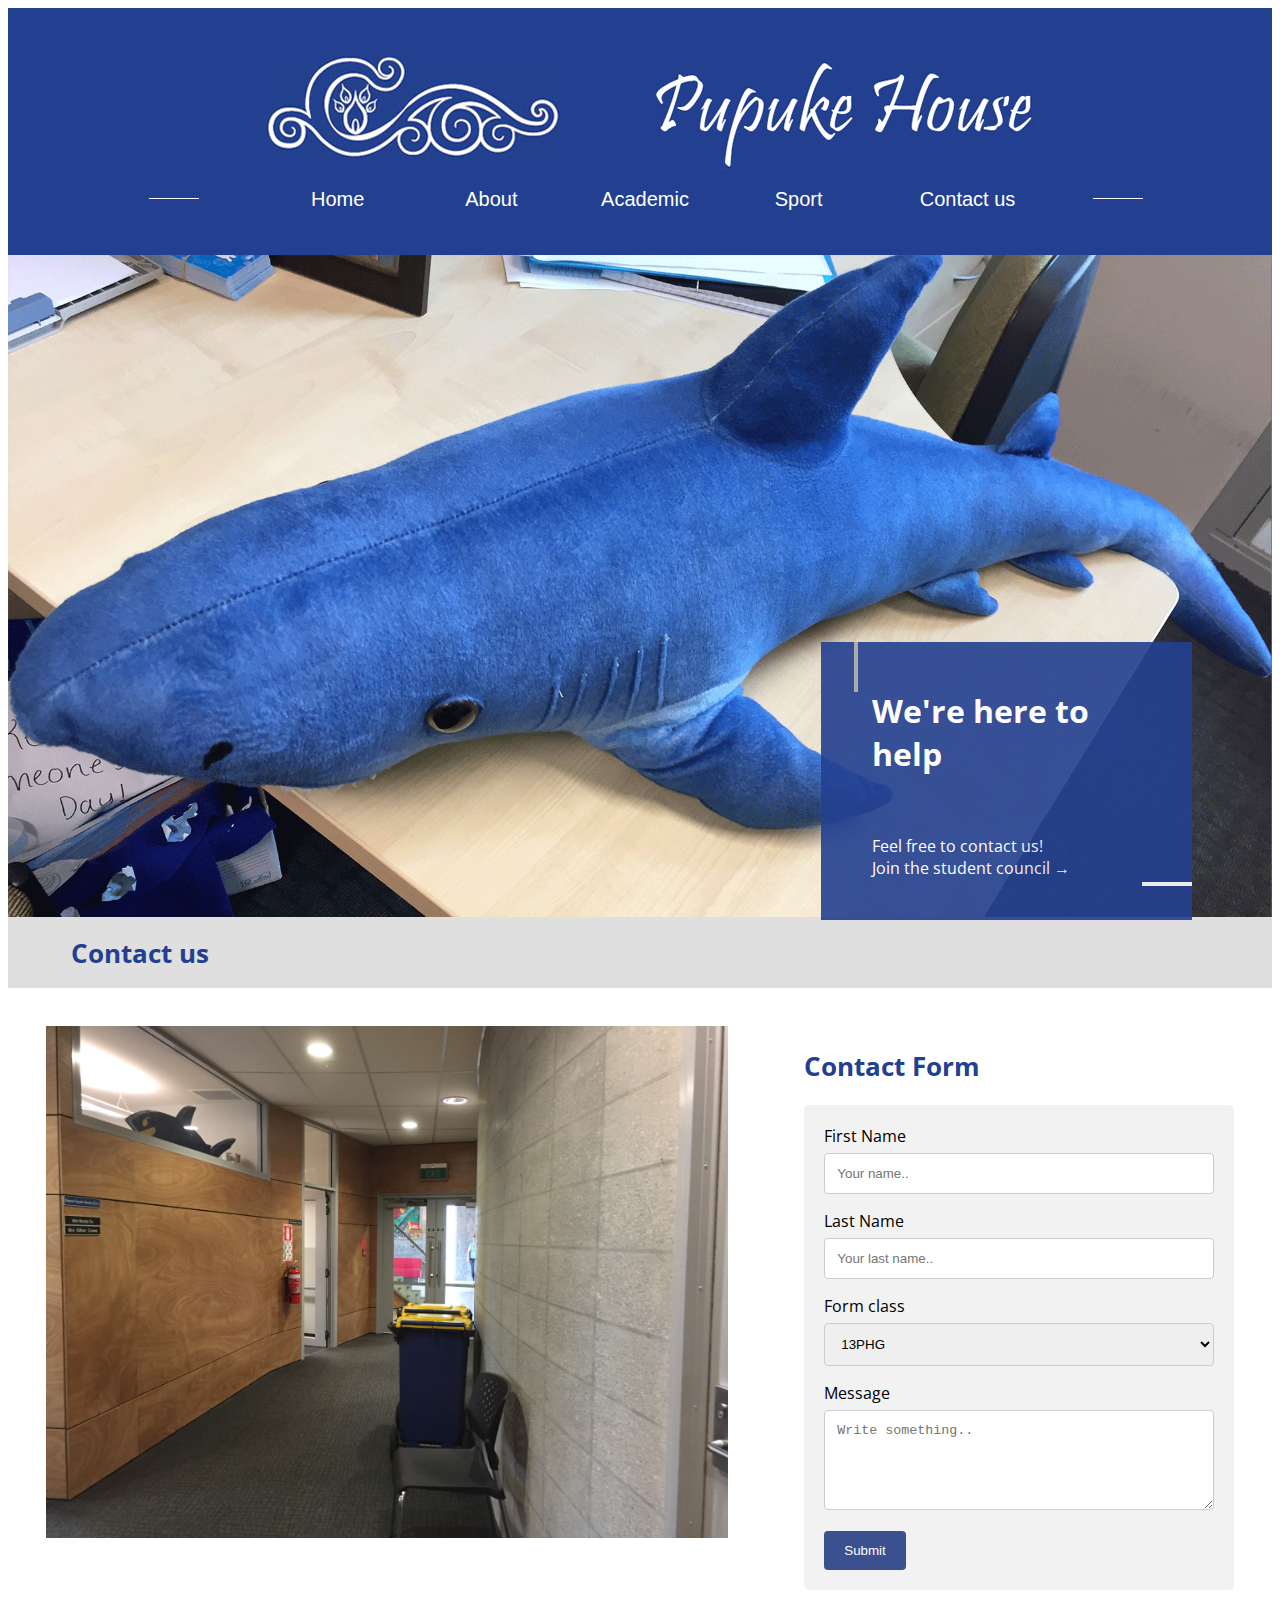
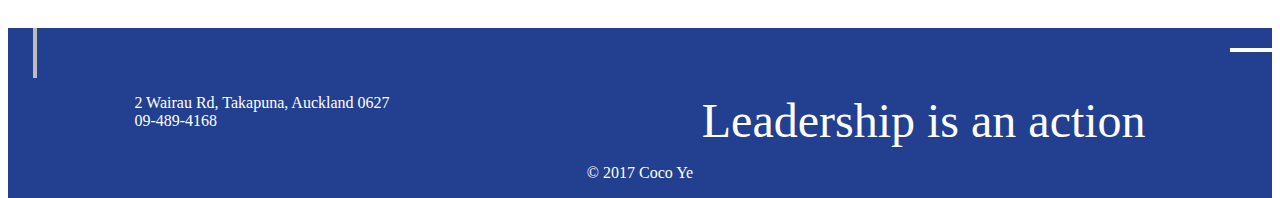
<file: contact.html>
<!doctype html>
<html>
  <head>
     <title>Pupuke House</title>
     <meta charset="utf-8">
     <meta name="viewport" content="width=device-width, initial-scale=1.0">
     <link rel="stylesheet" href="style.css">
     <link href="https://fonts.googleapis.com/css?family=Open+Sans" rel="stylesheet">
  </head>
    <body>
<header>
   <div id="navigation">    <!--Banner and navigation-->
<div id="logo"></div>               
<div class="dropdown">
<button onclick="myFunction()" class="dropbtn"></button>
  <div id="myDropdown" class="dropdown-content">
   <ul class="navigation_ul" >
    <li><a href="index.html">Home</a></li>
    <li><a href="about.html">About</a></li>
    <li><a href="academic.html">Academic</a></li>
    <li><a href="sport.html">Sport</a></li>
    <li><a href="contact.html">Contact us</a></li>
   </ul>
  </div>
</div>
     </div>
                       
<script>
/* When the user clicks on the button, 
toggle between hiding and showing the dropdown content */
function myFunction() {
    document.getElementById("myDropdown").classList.toggle("show");
}

// Close the dropdown if the user clicks outside of it
window.onclick = function(event) {
  if (!event.target.matches('.dropbtn')) {

    var dropdowns = document.getElementsByClassName("dropdown-content");
    var i;
    for (i = 0; i < dropdowns.length; i++) {
      var openDropdown = dropdowns[i];
      if (openDropdown.classList.contains('show')) {
        openDropdown.classList.remove('show');
      }
    }
  }
}
</script>     
</header>
    
   
    <div class="main_image"><!--Start of the main content-->
    <img src="images/shark4.gif" style="width: 100%;" title="house symbol" alt="house symbol" >
        </div>


        <div id="blueBox"><!--notice board-->  
    
			<div class="container">
				
						<h1 class="intro-lead">We're here to help</h1><br>
						<p class="">
                            <p>Feel free to contact us!<br>
                        <a href="about.html">Join the student council →</a>
                        
					</div>
				</div>
	
            

<div><!--Contact section-->

<div class="title">
    <h1>Contact us</h1>
        </div>
        
<div id="contact_section1">
<img src="images/office.jpg" style="width:100%;" alt="pupuke_office">
 </div><aside>
  <h2>Contact Form</h2>

<div class="contact_form">
  <form action="https://formspree.io/14768@my.westlakegirls.school.nz" method="POST" name="contact_form">
<!--Contact form-->
    <label for="fname">First Name</label>
    <input type="text" id="fname" name="firstname" placeholder="Your name..">

    <label for="lname">Last Name</label>
    <input type="text" id="lname" name="lastname" placeholder="Your last name..">

    <label for="formclass">Form class</label>
    <select id="formclass" name="formclass">
      <option value="13PHG">13PHG</option>
      <option value="13PMA">13PMA</option>
      <option value="12PGL">12PGL</option>
    </select>

    <label for="subject">Message</label>
    <textarea id="subject" name="subject" placeholder="Write something.." style="height:100px"></textarea>

    <input type="submit" value="Submit">
  </form>
</div>  
        </aside>
</div>

          <footer id="footer">
         
         <div class="address"><p>2 Wairau Rd, Takapuna, Auckland 0627 <br>09-489-4168</div>
         
         <div class="leader">Leadership is an action</div>
     	<p id="name">&copy; 2017 Coco Ye</p>
        
     </footer>
        
        
        
     </body>
</html>
</file>
<file: style.css>
body{

}
#logo{

    margin-left: 0%;
	float: left;
	width: 100%;
	height: 150px;
	background: url(images/logo.gif) no-repeat center;
	display: inline-block;
    box-sizing: border-box;
    background-color: #234090;
}
#navigation{
    padding-top: 2%;
    padding-bottom: 2%;
    background-color: #234090;
}
ul{
    list-style: none;
    padding-left: 20%;
    box-sizing: border-box;
    display: block;
    padding-bottom: 1%;
    vertical-align: middle;
 
    
    
}

ul:after {
    background-color: #ffffff;
    content: "";
    display: inline-block;
    height: 1px;
    position: relative;
    vertical-align: middle;
    width: 50px;
    right: 2%;
    
}
ul:before {
    background-color: #fff;
    content: "";
    display: inline-block;
    height: 1px;
    position: relative;
    vertical-align: middle;
    width: 50px;
    right: 90%;
    z-index: 99;
    
    
}

ul:before, ul:after{
    top:5px;
}







li{
    float: left;
    width: 15%;
    display: inline-block;
    text-align: center;
    font-family: 'Lato', sans-serif;
    font-size: 20px;
    
    padding: 1px;
    padding-top: 5px;
    padding-bottom: 5px;
}
li:last-child{
    width: 18%;
}

.navigation_ul a:active,.navigation_ul a:hover {
    background-color: #f6f6f6;
    color: #484848;
}

a{
    text-decoration: none;
    color: #fff;
    width: 100%;
  
    display: block;
}
#menu-icon {
	display: hidden;
	width: 50px;
	height: 50px;
	background: #234090 url(images/menu.png) center no-repeat;

}

.main_image{
    position: relative;
    z-index: -1;
}

#blueBox{
    font-family: 'Open Sans',sans-serif;
    float: right;
    margin-left: 63.5%;
    margin-top: -22%;
    width: 25%;
    height: auto;
    background-color: #234090;
    position: absolute;
    z-index: 3;
    padding: 2%;
    position: absolute;
     filter:alpha(opacity=90);  
      -moz-opacity:0.9;  
      -khtml-opacity: 0.9;  
      opacity: 0.9;  
    overflow: hidden;
             
}
    

.container{
        padding-left: 8%;
        padding-right: 5%;
    }    


#blueBox:before {
    content: "";
    width: 4px;
    height: 50px;
    position: absolute;
    top: 0;
    background-color: #a7a7a7;
    clear: both;
    display: block;
    box-sizing: border-box;
    margin-left: 2%;
        }
    #blueBox:after {
    background-color: #fff;
    bottom: 34px;
    content: "";
    height: 4px;
    position: absolute;
    right: 0;
    width: 50px;
    box-sizing: border-box;
   
}
/*Home*/
   .section1_left{
        padding-bottom: 0;
    }
    .section2_left{
    margin-top: -1%;
    }
        .section2_right{

        }
    .home_section3{
         margin-top: -2%;

    }
.whiteProcessMark {
    width: 50px;
    height: 4px;
    background-color: #fff;
    position: absolute;
    right:0 ;
    margin-top: -2%;
 
    
  
}
.home_section1, .home_section3,.home_section4{
margin-left: 5%;
margin-right: 5%;
margin-top: -0.5%;
display: block;
}
.home_section1{
background-color: #dfdfdf;

}
.section1_left{
width: 50%;
display: inline-block;
position: inherit;
float: left;
box-sizing:border-box;
padding: 3%;

}
.section1_right{
    display: inline-block;
    position: inherit;
    width: 50%;
  

}
.processMark{
width: 40px;
height: 4px;
background-color: #fff;
}

.section1_left, 
.section1_right img, 
.section2_left,
.section2_right,
.section3_left
{
display: inline-block;
position: inherit;
box-sizing: border-box;
padding: 3%;

}
.home_section2{
float: left;
    width: 100%;
}
 /*blue box of "study with us"*/
.section2_left{
background-color: #234090;
float: left;
width: 30%;
margin-left: 10%;


   
}
.section2_left h1{
color: #fff;
}


/*white box "contact with us"*/
.section2_right{
   background-color:#fff;
   float: left;
   
    position: absolute;
    padding: 3%;
    padding-left: 20%;
    position:relative;
    box-sizing: border-box;
}

.section2_right p,
.section2_right a{
color: #234090;
}

.processMark2{
    width: 40px;
    height: 4px;
    background-color: #234090;
}


.home_section3{
background-color: #dfdfdf;
    float: left;
    width: 90%;
    margin-left: 5%;

    height: auto;
    position:relative;
    margin-top: -2%;
    padding: 1%;
    box-sizing: border-box;
    
}
.section3_left{
width: 70%;
display: inline-block;
position: inherit;
float: left;
box-sizing:border-box;
padding: 3%;
}
.section3_right{
    display: inline-block;
    position: inherit;
    width: 30%;
    padding: 1.5%;
    box-sizing: border-box;
  

}
.section3_right img
{

display: inline-block;
position: inherit;
box-sizing: border-box;

}
.home_section4{
    float: left;
    width: 90%;
    margin-left: 5%;
    height: auto;
    background-color: #eaeaea;
    position:relative;
    margin-top: -0.5%;
    padding: 3%;
    box-sizing: border-box;
        
}
.section4_left{
width: 50%;
float: left;
box-sizing:border-box;


}
.section4_left video{
width: 100%;

}
.section4_right{
    background-color: #234090;
    float: right;
    width: 35%;
    z-index: 3;
    padding-left:6%;
    position:relative;
    box-sizing: border-box;
    filter:alpha(opacity=95);  
      -moz-opacity:0.95;  
      -khtml-opacity: 0.95;  
      opacity: 0.95; 
    margin-top: 3%;


}
.section4_right h1{
color: #fff;

}


.bluebox3 .blackProcessMark{
    width: 4px;
    height: 40px;
    background-color: #cccccc;
    margin-left: -12%;
    content: "";  
    
}
.bluebox3,.bluebox3 a, .bluebox3 h1, .bluebox3 p{
color: #fff;

}
.home_video{
}

/*End of Home*/
/*About*/


#ab_aside{
width: 35%;
    box-sizing: border-box;
    display: inline-block;
}
#ab_section1{
    width: 65%;
    padding: 3%;
    padding-right: 0;
    box-sizing: border-box;
    display: inline-block;
    
}
/*Academic*/

   .title{
        background-color: #dfdfdf;
        width: 100%;
        padding-left: 5%;
        height:auto;
        top: 0;
        box-sizing: border-box;
        display: inline-block;
    
          margin-top: -0.5%;

        
    }
 



.title h1,aside h2{
    font-family: 'Open Sans', sans-serif;
    font-size: 26px;

}
section{
background-color: #fff;
}
#aca_section1{
   width: 65%;
    padding: 3%;
    padding-right: 0;
    box-sizing: border-box;
    display: inline-block;
    
}
#aca_aside{
width: 35%;
    box-sizing: border-box;
    display: inline-block;
}
aside h2{

}
aside {
  background-color: #fff;
  width:35%;
  padding: 3%;
  font-family: 'Open Sans', sans-serif;

}
        
        aside a {
            text-decoration: none;
             color: #234090;

        }
          h2,h3{
            color: #234090;
        }
        aside h3{
        font-size: 16px;
        }
#sectionimage,
aside {
    display: inline-block;
    box-sizing: border-box;
    vertical-align: top;

}



/*Sport page*/

.slideshow{

}

#section2 h2{
text-align: center;

}
button{

   background-color:#bcbcbd;
    border: none;
    color: white;
    padding: 16px 30px;
    text-align: center;
    text-decoration: none;
    display: inline-block;
    font-size: 16px;
    margin: 4px 2px;
    -webkit-transition-duration: 0.2s; /* Safari */
    transition-duration: 0.2s;
    cursor: pointer;}
.button:hover
{
background-color: #efefef;
}
.display_left{
margin-top: 15%;
position:absolute;
left: 0;


}
.display_right{
margin-top: 15%;
position: absolute;
right: 0;
box-sizing: border-box;
}





#sport_section1{
width: 50%;
    padding: 3%;
    padding-right: 0;
    display: inline-block;
    box-sizing: border-box;
    
}

#sport_result{
width: 50%;
    height: 500px;
    overflow: auto;
}

#sport_result h2{

    font-size: 24px
}
#sport_result p{
 font-size: 16px;

}
#sport_result ul:before{
display: none;
}
#sport_result ul{
width: 100%;
}
#sport_result li{
width: 120%;
margin-left: -18%;
text-align: left;
border-bottom: solid 1px #dfdfdf;
    
}




#section2{
 background-color:#dfdfdf;
            float: left;
            width: 100%;
            height: auto;

    
     }
#section2 .content{
float: left;
    width: 25%;
    padding: 2%;
     display: inline-block;
    box-sizing: border-box;
}
#section2 img{
    float: left;
    width:100%;

}
#section2 h3{
   padding-top: 70%;
}



/*contact */
input[type=text], select, textarea {
    width: 100%;
    padding: 12px;
    border: 1px solid #ccc;
    border-radius: 4px;
    box-sizing: border-box;
    margin-top: 6px;
    margin-bottom: 16px;
    resize: vertical;
}

input[type=submit] {
    background-color: #3a508f;
    color: white;
    padding: 12px 20px;
    border: none;
    border-radius: 4px;
    cursor: pointer;
}

input[type=submit]:hover {
    background-color: #234090;
}

.contact_form {
    border-radius: 5px;
    background-color: #f2f2f2;
    padding: 20px;
}
#contact_section1{
width: 60%;
    padding: 3%;
    box-sizing: border-box;
    display: inline-block;

}
aside{
width: 40%;}
/*end of contact*/

  footer{
       
            float: right;
            width: 100%;
            height: auto;
            background-color: #234090;
            z-index: 2;
            text-align: center;
            color: #ffffff;
    box-sizing: border-box;
         
        }
    .leader{
        text-align: right;
       color: #ffffff;
        margin-right: 10%;
        margin-top: -4.2%;
        font: 300% Savoye LET, Edwardian Script ITC, Kahootz Script;
    }
    .address{
        text-align: left;
        color: #ffffff;
        margin-left: 10%;
        }

 #footer:before {
    content: "";
    width: 4px;
    height: 50px;
    position: inherit;
    top: 0;
    background-color: #bcbcbd;
    margin-left: 2%;
    clear: both;
    display: block;
    box-sizing: border-box;
        }
     #footer:after {
    content: "";
    width: 50px;
    height: 4px;
    background-color: #fff;
    display: inline-block;
    position: absolute;
    margin-left: 93.5%;
    right: 0;
    margin-top:-150px;


        }
 



/*Only apply when screen width > 766px*/

@media only screen and (min-width : 766px) {
      .dropbtn {
          display: none; 
}

#blueBox{
    float: right;
    margin-left: 63.5%;
    margin-top: -22%;
    width: 25%;
    height: auto;
    background-color: #234090;
    position: absolute;
    z-index: 3;
    padding: 2%;
    position: absolute;
    filter:alpha(opacity=90);  
      -moz-opacity:0.9;  
      -khtml-opacity: 0.9;  
    opacity: 0.9;  
    overflow: hidden;
             
}

#blueBox h1, #blueBox p{
    color: #fff;
}
h1{
    color: #234090;
}
    
    
}


/*Laptop*/
@media only screen and (max-width : 1260px) {

#logo{
 margin: 0;
	float: left;
	width: 100%;
	height: 150px;
	background: url(images/logo_laptop.gif) no-repeat center;
    padding-right: 80%; 
    box-sizing: border-box;
    background-color: #234090;
}

ul{
    list-style: none;
    padding-left: 18%;
    box-sizing: border-box;
    display: block;
    padding-bottom: 1%;
    vertical-align: middle;
 
    
    
}

ul:after {
    background-color: #ffffff;
    content: "";
    display: inline-block;
    height: 1px;
    position: relative;
    vertical-align: middle;
    width: 50px;
    right: 2%;
}
ul:before {
    background-color: #fff;
    content: "";
    display: inline-block;
    height: 1px;
    position: relative;
    vertical-align: middle;
    width: 50px;
    right: 90%;
    z-index: 99;
    
}


li{
    float: left;
    width: 15%;
    display: inline-block;
    text-align: center;
    font-family: 'Lato', sans-serif;
    font-size: 20px;
    
    padding: 1px;
    padding-top: 5px;
    padding-bottom: 5px;
}
li:last-child{
    width: 18%;
}

    
    #blueBox{
        margin-top: -30%;
        width: 50%;
        
    }  
    
 .title{
        background-color: #dfdfdf;
        width: 100%;
        padding-left: 8%;
        height:auto;
        top: 0;
        box-sizing: border-box;
        display: inline-block;
        font-family:'Open Sans',sans-serif;
       
        
    }
    .title h1{
    font-size: 20px;}


#sectionimage{
    width:100%;
    padding:0 ;   
  
    box-sizing: border-box;
    display: inline-block;

    
}
   /*About*/


#ab_aside{
width: 50%;
    box-sizing: border-box;
    display: inline-block;
}
#ab_section1{
    width: 50%;
    padding: 3%;
    padding-right: 0;
    box-sizing: border-box;
    display: inline-block;
    margin-top: 8%;
    
} 
    /*Academic*/
    #aca_section1{
   width: 50%;
    padding: 3%;
    padding-right: 0;
    box-sizing: border-box;
    display: inline-block;
        margin-top: 8%;
    
}
#aca_aside{
width: 50%;
    box-sizing: border-box;
    display: inline-block;
}

/*sport*/
    
    


#sport_section1{
width: 50%;
    padding: 3%;
    padding-right: 0;
    display: inline-block;
    box-sizing: border-box;
    
}

#sport_result{
width: 50%;
    height: 400px;
    overflow: auto;
    margin-top: 10px;
}

#sport_result h2{

    font-size: 24px
}
#sport_result p{
 font-size: 16px;

}
#sport_result ul:before{
display: none;
}
#sport_result ul{
width: 100%;
}
#sport_result li{
width: 120%;
margin-left: -15%;
text-align: left;
border-bottom: solid 1px #dfdfdf;
    
}
    
    /*contact us*/
  input[type=text], select, textarea {
    width: 100%;
    padding: 12px;
    border: 1px solid #ccc;
    border-radius: 4px;
    box-sizing: border-box;
    margin-top: 6px;
    margin-bottom: 16px;
    resize: vertical;
}

input[type=submit] {
    background-color: #3a508f;
    color: white;
    padding: 12px 20px;
    border: none;
    border-radius: 4px;
    cursor: pointer;
}

input[type=submit]:hover {
    background-color: #234090;
}

.contact_form {
    border-radius: 5px;
    background-color: #f2f2f2;
    padding: 20px;
}
#contact_section1{
width: 50%;
    padding: 2%;
    padding-top: 13%;
vertical-align: middle;
    position: inherit;
    box-sizing: border-box;
    display: inline-block;

}  
    
aside {
  background-color: #fff;
  width:50%;
 padding:0 3% 3% 3%;
  font-family: ;
   margin-top: -1%;
    box-sizing: border-box;
    margin-top: 10px;

}
        
        aside a {
            text-decoration: none;
             color: #234090;

        }
          h2,h3{
            color: #234090;
        }
        aside h3{
        font-size: 16px;
        
            
        }

   
    
    
 #section2{
 background-color:#dfdfdf;
            float: left;
            width: 100%;
            height: auto;

    
     }
#section2 .content{
float: left;
    width: 50%;
    padding-left: 2%;
     display: inline-block;
    box-sizing: border-box;
    height: 500px;
}
#section2 img{
    float: left;
    width:100%;

}   
    
    
    
    
    #blueBox{
        width: 45%;
        margin-left: 48%;
    }  
    
    
    .leader{
        font-size: 200%;
        margin-top: -50px;
    }   
    
 
 #footer:after{
 margin-top: -140px;
 }   

/*Home*/
    .section1_left{
        padding-bottom: 0;
    }
    
/*Blue box "Study with us"*/    
.section2_left{
background-color: #234090;
float: left;
width: 35%;
margin-left: 10%;


   
}
.section2_left h1{
color: #fff;
}


/*white box "contact with us"*/
.section2_right{
   background-color:#fff;
   float: left;
    position: absolute;
    padding: 3%;
    padding-left: 5%;
    width: 40%;
    position:relative;
    box-sizing: border-box;
}

    .home_section3{
         margin-top: -1%;
       
    }
}
/*End of laptop*/

/*Ipad*/
@media only screen and (max-width : 765px) {
    
    img{
        width: 100%;
    
    }
    #menu-icon {

		display:inline-block;
        right: 25px;
        position: absolute;
        top:3%;
        

	}
    #logo{
    margin: 0;
	float: left;
	width: 100%;
    
	height: 80px;
	background: url(images/logo_ipad.gif) no-repeat center;
    padding-right: 80%; 
	display: inline-block;
    box-sizing: border-box;
    background-color: #234090;

    }
    nav ul { 

		display: none;
		position: absolute;
		padding: 1px;
		background: #234090;
		border: 2px solid #fff;
		top: 6%;
		width: 97%;
        right: 8px;
		border-radius: 10px 0 10px 10px;
        z-index: 3;
        height: 1000px;

	}
    nav:active ul {
       display: block;
		position: absolute;
		padding: 0;
		background: #234090;
		border: 2px solid #fff;
		top: 6%;
		width: 97%;
        right: 8px;
		border-radius: 10px 0 10px 10px;
        
           z-index: 3;
        
    }
    nav li {

		text-align: center;
		width: 90%;
		padding: 10px 0;
		margin-left: 5%;
        
        border-bottom: 1px solid #fff;
        box-sizing: border-box;
        background-color:#234090;
	}
    nav li:last-child{
        border: none;
        text-align: center;
		width: 90%;
		padding: 10px 0;
		margin-left: 5%;
        box-sizing: border-box;
       
    }
	nav:hover ul {

		display: block;

	}
    
    
ul:after {
    
    display: none;
  
}
ul:before {
    
    display: none;
   
    
}

    
 #blueBox{
    background-color: #234090;
    padding: 1%;
    box-sizing: border-box;
     position: relative;
     display: inline-block;
     width: 100%;
     margin-top: -1%;

}
.container{
    margin-left: 30px;
    
}

#blueBox h1{
    color: #fff;
    font-size: 26px;
}
    #blueBox p {
        color: #fff;
        font-size: 16px;
    }
h1{
    color: #234090;
}
  
 #footer:after{
 margin-top: -180px;
 }   

     footer{
       
            float: right;
            width: 100%;
        
            background-color: #234090;
            z-index: 2;
            text-align: center;
            color: #ffffff;
            box-sizing: border-box;
            display: inline-block;
      
         
        }
    .leader{
        text-align: center;
        color: #ffffff;
        margin-top: 1px;
        font: 200% Savoye LET, Edwardian Script ITC, Kahootz Script;
    }
    .address{
        text-align: center;
        color: #ffffff;
        margin-left: -8%;



    }


    #name{
        margin-left: -8%;
    }
    
    
         
    aside h2{
        font-size:20px;
    }
    
   
/*Menu control with navigation*/
 .dropbtn {

  padding: 25px;
  position: absolute;
 background: url(images/menu.png) no-repeat center;
     border: none;
   margin-top: -65px;
     margin-right: 15px;
     right:0;
     
   
}

.dropdown {
    float: left;
    width: 100%;
    display: inline-block;
   
    
    
}

.dropdown-content {
    display: none;
    position:absolute;
    background-color: #f9f9f9;
    width:40%;
    box-shadow: 0px 8px 16px 0px rgba(0,0,0,0.2);
    z-index: 4;
    box-sizing: border-box;
    right: 0;
   
   
}
.dropdown-content a {
    color: #234090;
    padding: 12px 16px;
    text-decoration: none;
    display: block;
    box-sizing: border-box;
    
}

.dropdown a:hover {background-color: #f1f1f1;}

   
.show {display:block;}   
    
    
    
#sport_section1{
width: 100%;
padding: 0;}    
    #sport_result{
    width: 100%;
        padding: 0;
        padding-left: 5%;
        
    }
       #sport_result li{
       width: 100%;}
li{
    float: none;
    display:inline-block;
     border-bottom: 2px solid #cfcfcf;

    }    
    
    li, li:last-child{

    width: 80%;
    text-align: center;
    font-family: 'Lato', sans-serif;
    font-size: 16px;
 
       
  
}
li:last-child{

    border-bottom: none;
    }

.navigation_ul a:active,.navigation_ul a:hover {
    background-color: #cfcfcf;
    color: #fff;
}

a{
    text-decoration: none;
    color: #fff;
    width: 100%;
  
}
  
    
/*home specific*/
    
.home_section1{
margin-left: 0%;
margin-right: 0%;
width: 100%;
display: block;
      
}
        
.home_section1{
margin-left: 0%;
width: 100%;

}
    
    
.section1_left, 
.section1_right{
width:100%;


    
      }
.section1_right img{
    padding: 0;
    }
    
    
.section2_left{
 margin-left: 0;  
 width: 100%;  
padding: 5%;
   }
.section2_right{
 width: 100%;  
padding: 5%;
}    
.home_section3{

width: 100%;
margin-left: 0;
}    
.home_section4{
width:100%;
margin-left: 0;
padding: 0;
background-color: #adadad;

}   
 .section4_left{
 
 width: 100%;


 }   
.section4_right{
width: 100%;
float: left;
display: inline-block;
background-color: #adadad;
margin-top: -1%;
    

}

#contact_section1{
width: 100%;
    padding: 0%;
    box-sizing: border-box;
    display: inline-block;

}
aside{
width: 100%;
}
/*end of home*/
     /*About*/


#ab_aside{
width: 100%;
    box-sizing: border-box;
    display: inline-block;
}
#ab_section1{
    width: 100%;
    padding: 0;

    box-sizing: border-box;
    display: inline-block;
    margin-top: 8%;
    
} 
/*Academic*/
    #aca_section1{
   width: 100%;
padding: 0;

    box-sizing: border-box;
    display: inline-block;
        margin-top: 8%;
    
}
#aca_aside{
width: 100%;
    box-sizing: border-box;
    display: inline-block;
}    
    
}
/*End of Ipad*/

/*Phone*/
@media only screen and (max-width : 650px) {
  
   .section3_left{
   width: 100%;}
   .section3_right{
   width: 100%;
   } 
    #section2{
 background-color:#eaeaea;
            float: left;
            width: 100%;
            height: auto;

    
     }
#section2 .content{
float: left;
    width: 100%;
    padding-left: 2%;
     display: inline-block;
    box-sizing: border-box;
}
#section2 img{
    float: left;
    width:100%;

}   
    
  
    
}

@media only screen and (max-width : 500px) {
/*End of Phone*/
/*Menu control with navigation*/
 
.dropdown-content {
    display: none;
    position:absolute;
    background-color: #f9f9f9;
    width:60%;
    box-shadow: 0px 8px 16px 0px rgba(0,0,0,0.2);
    z-index: 4;
    box-sizing: border-box;
    right: 0;
   
   
}

.show {display:block;}   
   
    button{

   background-color:#dfdfdf;
    border: none;
    color: white;
    padding: 10px 15px;
    text-align: center;
    text-decoration: none;
    display: inline-block;
    font-size: 16px;
    margin: 4px 2px;
    -webkit-transition-duration: 0.2s; /* Safari */
    transition-duration: 0.2s;
    cursor: pointer;}
.button:hover,.button:avtive
{
background-color: aliceblue;
}
.display_left{
margin-top: 10%;
position:absolute;
left: 0;
     border-radius: 20px 20px;


}
.display_right{
margin-top: 10%;
position: absolute;
right: 0;
    border-radius: 20px 20px;
box-sizing: border-box;
}

#logo{

    margin-left: 0%;
	float: left;
	width: 100%;
	height: ;
	background: url(images/logo_phone.gif) no-repeat center;
	display: inline-block;
    box-sizing: border-box;
    background-color: #234090;
}


}
</file>
